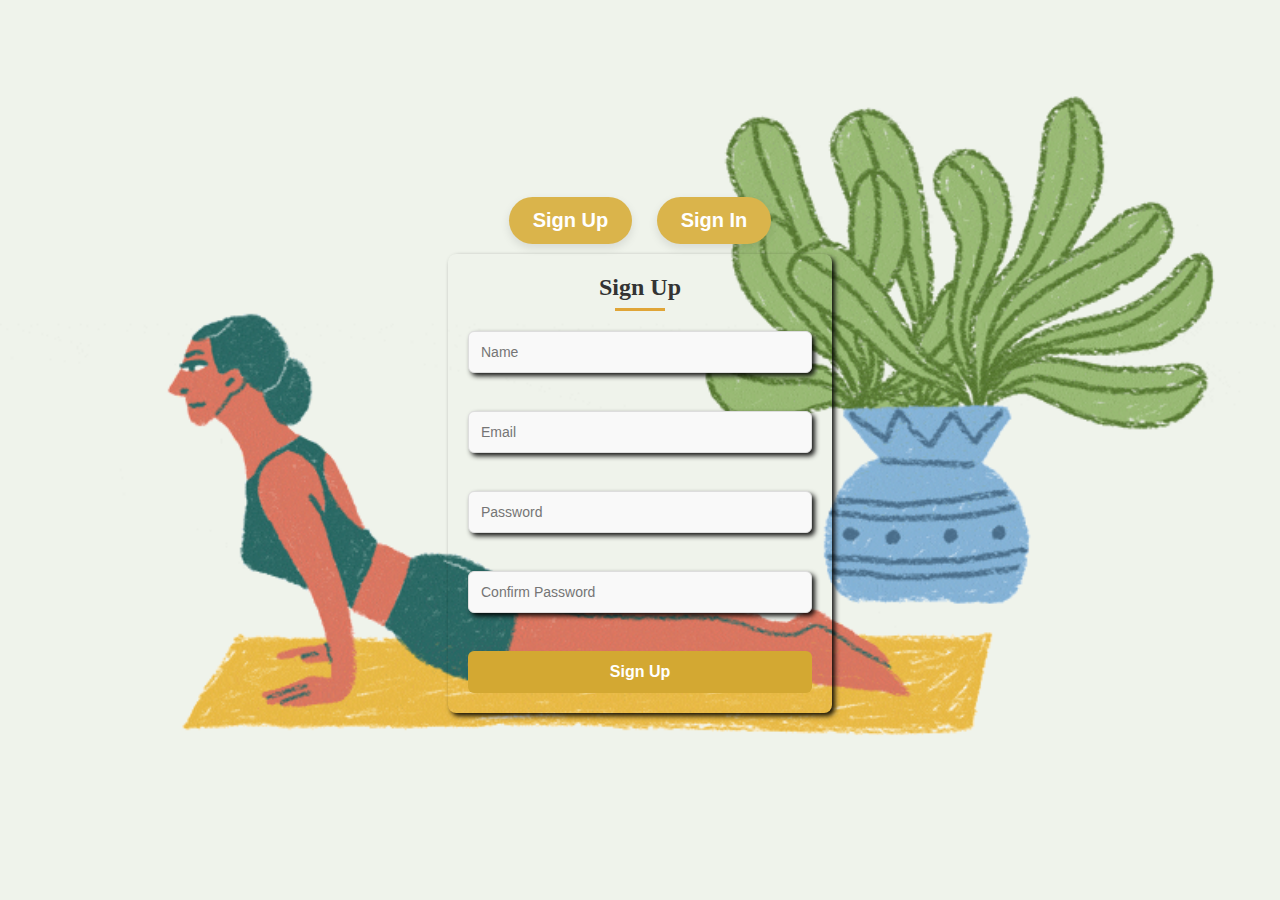
<file: frontend/index.html>
<!DOCTYPE html>
<html lang="en">
<head>
    <meta charset="UTF-8">
    <meta name="viewport" content="width=device-width, initial-scale=1.0">
    <title>Workout Tracker App</title>
    <link rel="stylesheet" href="style.css">
    <link rel="shortcut icon" href="./logo.png" type="image/x-icon">
    <link rel="stylesheet"
        href="https://cdnjs.cloudflare.com/ajax/libs/font-awesome/6.5.2/css/all.min.css"
        integrity="sha512-SnH5WK+bZxgPHs44uWIX+LLJAJ9/2PkPKZ5QiAj6Ta86w+fsb2TkcmfRyVX3pBnMFcV7oQPJkl9QevSCWr3W6A=="
        crossorigin="anonymous" referrerpolicy="no-referrer" />
</head>
<body>
    <div>
        <button class="button" id="signup-button">Sign Up</button>
        <button class="button" id="signin-button">Sign In</button>
    </div>

    <!-- Sign Up Form -->
    <div class="form-container" id="signup-form">
        <h2>Sign Up</h2>
        <form id="signup">
            <!-- <label for="name-signup">Name:</label><br> -->
            <input type="text" id="name-signup" name="name" placeholder="Name" required><br><br>

            <!-- <label for="email-signup">Email:</label><br> -->
            <input type="email" id="email-signup" name="email" placeholder="Email" required><br><br>

            <!-- <label for="password-signup">Password:</label><br> -->
            <input type="password" id="password-signup" name="password" placeholder="Password" required><br><br>

            <!-- <label for="confirm-password">Confirm Password:</label><br> -->
            <input type="password" id="confirm-password" name="confirm-password" placeholder="Confirm Password" required><br><br>

            <a href="home.html"><input type="submit" value="Sign Up"></a>
        </form>
    </div>

    <!-- Sign In Form -->
    <div class="form-container" id="signin-form">
        <h2>Sign In</h2>
        <form id="signin">
            <!-- <label for="email-signin">Email:</label><br> -->
            <input type="email" id="email-signin" name="email" placeholder="Email" required><br><br>

            <!-- <label for="password-signin">Password:</label><br> -->
            <input type="password" id="password-signin" name="password" placeholder="Password" required><br><br>
        
            <a href="home.html"><input type="submit" value="Sign In"></a>
        </form>
    </div>

    <script src="script.js"></script>
</body>
</html>
</file>
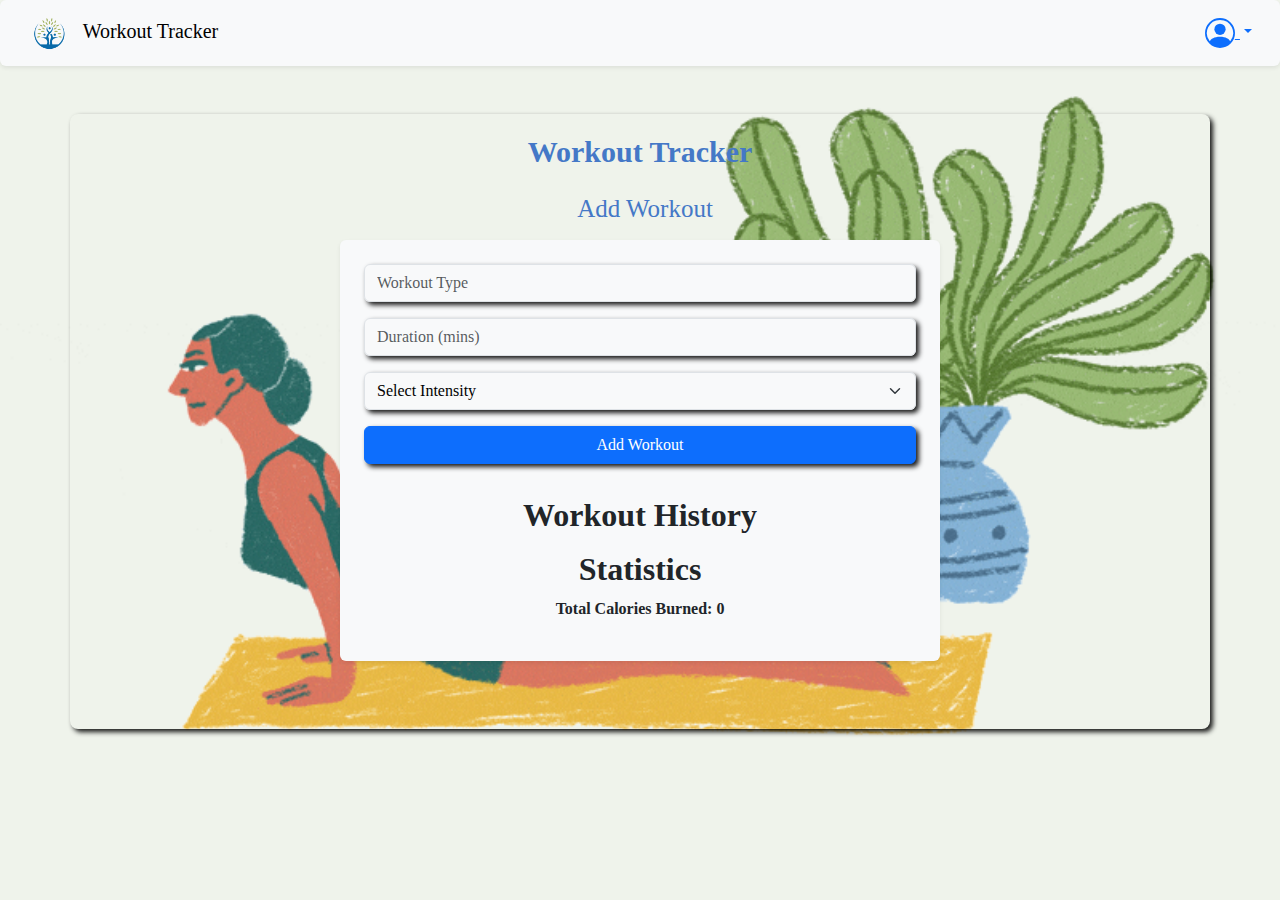
<file: frontend/home.html>
<!DOCTYPE html>
<html lang="en">
<head>
    <meta charset="UTF-8">
    <meta name="viewport" content="width=device-width, initial-scale=1.0">
    <title>Workout Tracker App</title>
    <link rel="shortcut icon" href="./logo.png" type="image/x-icon">
    <link rel="stylesheet" href="home.css">
    <link href="https://cdn.jsdelivr.net/npm/bootstrap@5.3.3/dist/css/bootstrap.min.css" rel="stylesheet" integrity="sha384-QWTKZyjpPEjISv5WaRU9OFeRpok6YctnYmDr5pNlyT2bRjXh0JMhjY6hW+ALEwIH" crossorigin="anonymous">
    <script src="https://cdn.jsdelivr.net/npm/bootstrap@5.3.3/dist/js/bootstrap.bundle.min.js" integrity="sha384-YvpcrYf0tY3lHB60NNkmXc5s9fDVZLESaAA55NDzOxhy9GkcIdslK1eN7N6jIeHz" crossorigin="anonymous"></script>
</head>
<body>
    <nav class="navbar bg-light shadow-sm p-2 mb-5 bg-light rounded">
        <div class="container-fluid">
            <a class="navbar-brand" href="#" style="font-family: Georgia, 'Times New Roman', Times, serif;">
                <img src="logo.png" alt="Logo" class="me-2" style="height: 40px; width: 40px;">
                Workout Tracker
            </a>
            <div class="dropdown ms-auto me-2">
                <a class="dropdown-toggle" href="#" id="userDropdown" role="button" data-bs-toggle="dropdown" aria-expanded="false">
                    <svg xmlns="http://www.w3.org/2000/svg" width="30" height="30" fill="currentColor" class="bi bi-person-circle user-icon" viewBox="0 0 16 16">
                        <path d="M11 6a3 3 0 1 1-6 0 3 3 0 0 1 6 0"/>
                        <path fill-rule="evenodd" d="M0 8a8 8 0 1 1 16 0A8 8 0 0 1 0 8m8-7a7 7 0 0 0-5.468 11.37C3.242 11.226 4.805 10 8 10s4.757 1.225 5.468 2.37A7 7 0 0 0 8 1"/>
                    </svg>
                </a>
                <ul class="dropdown-menu dropdown-menu-end" aria-labelledby="userDropdown">
                    <li><a class="dropdown-item" href="index.html">Log Out</a></li>
                </ul>
            </div>
        </div>
    </nav>

    <div class="container mt-4">
        <h1 class="page-heading text-center mb-4">Workout Tracker</h1>

        <section id="add-workout" class="mb-5">
            <h2 class="page-captn mb-3 text-center">Add Workout</h2>
            <form id="workoutForm" class="mx-auto shadow-sm p-4 bg-light rounded" style="max-width: 600px;">
                <div class="mb-3">
                    <input type="text" id="type" class="form-control" placeholder="Workout Type" required />
                </div>
                <div class="mb-3">
                    <input type="number" id="duration" class="form-control" placeholder="Duration (mins)" required />
                </div>
                <div class="mb-3">
                    <select id="intensity" class="form-select" required>
                        <option value="" disabled selected>Select Intensity</option>
                        <option value="low">Low</option>
                        <option value="medium">Medium</option> <!-- Corrected -->
                        <option value="high">High</option>
                    </select>
                    
                </div>
                <button type="submit" class="btn btn-primary w-90">Add Workout</button>
                <section class="history">
                    <div id="workoutHistory">
                        <h2>Workout History</h2>
                        <ul id="historyList"></ul>
        
                    </div>
                    <div id="statistics">
                        <h2>Statistics</h2>
                        <p id="totalCalories">Total Calories Burned: 0</p>
                    </div>
                </section> 
            </form>
        </section>

      

               
        <!-- </div> -->
    </div>
    
    <script src="home.js"></script>
</body>
</html>
</file>
<file: frontend/home.css>
body {
    background-image: url("./Yoga\ Animation.gif");
    background-size: cover;
    background-position: center;
    background-repeat: no-repeat;
    height: 100vh;
    width: 100vw;
    margin: 0; /* Ensure no extra margin */
    padding: 0; /* Ensure no extra padding */
    overflow: hidden; /* Prevent scrolling if content overflows */
}

.navbar-brand img {
    width: 30px;
    height: auto; /* height: auto will automatically adjust the height */
    margin-left: 10px;
}

.container {
    width: 30vw;
    margin: auto;
    background-color: transparent; /* Transparent background */
    padding: 20px;
    box-shadow: 3px 3px 5px rgba(0, 0, 0, 0.9); /* Corrected RGBA value */
    border-radius: 8px;
    font-family: Georgia, 'Times New Roman', Times, serif;
}

.page-heading {
    color: rgb(68, 120, 199);
    font-weight: 600;
    font-size: 30px;
    font-family: Georgia, 'Times New Roman', Times, serif;
}

.page-captn {
    font-family: Georgia, 'Times New Roman', Times, serif;
    color: rgb(68, 120, 199);
    font-weight: 500;
    font-size: 25px;
    margin-left: 10px;
}

form {
    display: flex;
    flex-direction: column;
}

input, textarea, button, select {
    margin: 10px 0;
    padding: 10px;
    border-radius: 5px;
    border: 1px solid #ddd;
    background-color: transparent; /* Transparent input background */
    box-shadow: 3px 3px 5px rgba(0, 0, 0, 0.9); /* Corrected RGBA value */
}

#type, #duration, #intensity {
    background-color: transparent; /* Transparent select box */
    color: black;
}

#type:hover, #duration:hover, #intensity:hover {
    background-color: white;
}

#workoutForm {
    background-color: transparent; /* Transparent background for form */
}

button {
    color: white;
    border: none;
    cursor: pointer;
    background-color: transparent; /* Transparent button */
    box-shadow: 3px 3px 5px rgba(0, 0, 0, 0.9); /* Corrected RGBA value */
}

button:hover {
    background-color: rgb(38, 91, 190);
}

.history {
    text-align: center;
    margin-top: 0;
}

.history #workoutHistory h2 {
    font-weight: bold;
    font-size: 2rem;
    margin-top: 2rem;
}

.history #statistics h2 {
    font-weight: bold;
    margin-top: 1rem;
}

.history #statistics p {
    font-weight: bold;
    font-size: 1rem;
}
</file>
<file: frontend/style.css>
/* Basic reset */
* {
    margin: 0;
    padding: 0;
    box-sizing: border-box;
}

body {
    font-family: 'Roboto', sans-serif;
    background-image: url('./Yoga\ Animation.gif');
    background-size: cover;
    background-position: center;
    background-repeat: no-repeat;
    display: flex;
    justify-content: center;
    flex-direction: column;
    align-items: center;
    height: 100vh;
    /* position: relative; */
}

/* Overlay effect to darken the background for better readability */
body::before {
    content: '';
    position: absolute;
    top: 0;
    left: 0;
    width: 100%;
    height: 100%;
    /* background-color: rgba(0, 0, 0, 0.5); */
    z-index: -1;
}

/* Button styles */
.button {
    padding: 12px 24px;
    margin: 10px;
    cursor: pointer;
    background-color:rgb(218, 180, 75);
    color: white;
    border: none;
    border-radius: 30px;
    font-size: 20px;
    font-weight: bold;
    transition: all 0.3s ease;
    box-shadow: 0 4px 10px rgba(0, 0, 0, 0.1);
}

.button:hover {
    background-color: #c79c6b;
    transform: translateY(-2px);
    box-shadow: 0 6px 12px rgba(0, 0, 0, 0.15);
}

.button:focus {
    outline: none;
}

/* Form container styles */
.form-container {
    display: none;
    z-index: 1;
    width: 30vw;
    /* margin: auto; */
    background-color: rgba(0, 0, 0, 0);
    padding: 20px;
    box-shadow: 3px 3px 5px rgba(0.1, 0, 0, 0.9);
    border-radius: 8px;
    font-family: Georgia, 'Times New Roman', Times, serif;
}

.form-container.active {
    display: block;
}

/* Form fields styles */
h2 {
    text-align: center;
    margin-bottom: 20px;
    color: #333;
    font-size: 24px;
    font-weight: bold;
    position: relative;
    padding-bottom: 10px;
}

h2::after {
    content: '';
    width: 50px;
    height: 3px;
    background-color: #e0a537;
    display: block;
    margin: 0 auto;
    position: absolute;
    bottom: 0;
    left: 0;
    right: 0;
}

label {
    font-size: 14px;
    color: #666;
    margin-bottom: 6px;
    display: inline-block;
}

input[type="text"],
input[type="email"],
input[type="password"] {
    width: 100%;
    padding: 12px;
    margin-bottom: 20px;
    /* border: 1px solid #ddd; */
    border-radius: 6px;
    font-size: 14px;
    background-color: #f9f9f9;
    transition: border-color 0.3s ease;
    border: 1px solid #ddd;
    box-shadow: 3px 3px 5px rgba(0.1, 0, 0, 0.9);
}

input[type="text"]:focus,
input[type="email"]:focus,
input[type="password"]:focus {
    border-color: #28a745;
    outline: none;
    background-color: #fff;
}

/* Submit button styles */
input[type="submit"] {
    width: 100%;
    padding: 12px;
    background-color: #d3a832;
    color: white;
    border: none;
    border-radius: 6px;
    font-size: 16px;
    font-weight: bold;
    cursor: pointer;
    transition: all 0.3s ease;

}

input[type="submit"]:hover {
    background-color: #f3c340;
    color: rgb(30, 161, 212);
    transform: translateY(-2px);
    box-shadow: 3px 3px 5px rgba(0.1, 0, 0, 0.9);

   
}

/* Animation for form appearance */
@keyframes fadeIn {
    from {
        opacity: 0;
        transform: translateY(-20px);
    }
    to {
        opacity: 1;
        transform: translateY(0);
    }
}

@media (max-width: 425px) {
    .form-container {
        width: 90%;
        margin-top: 0;
    }
}
</file>
